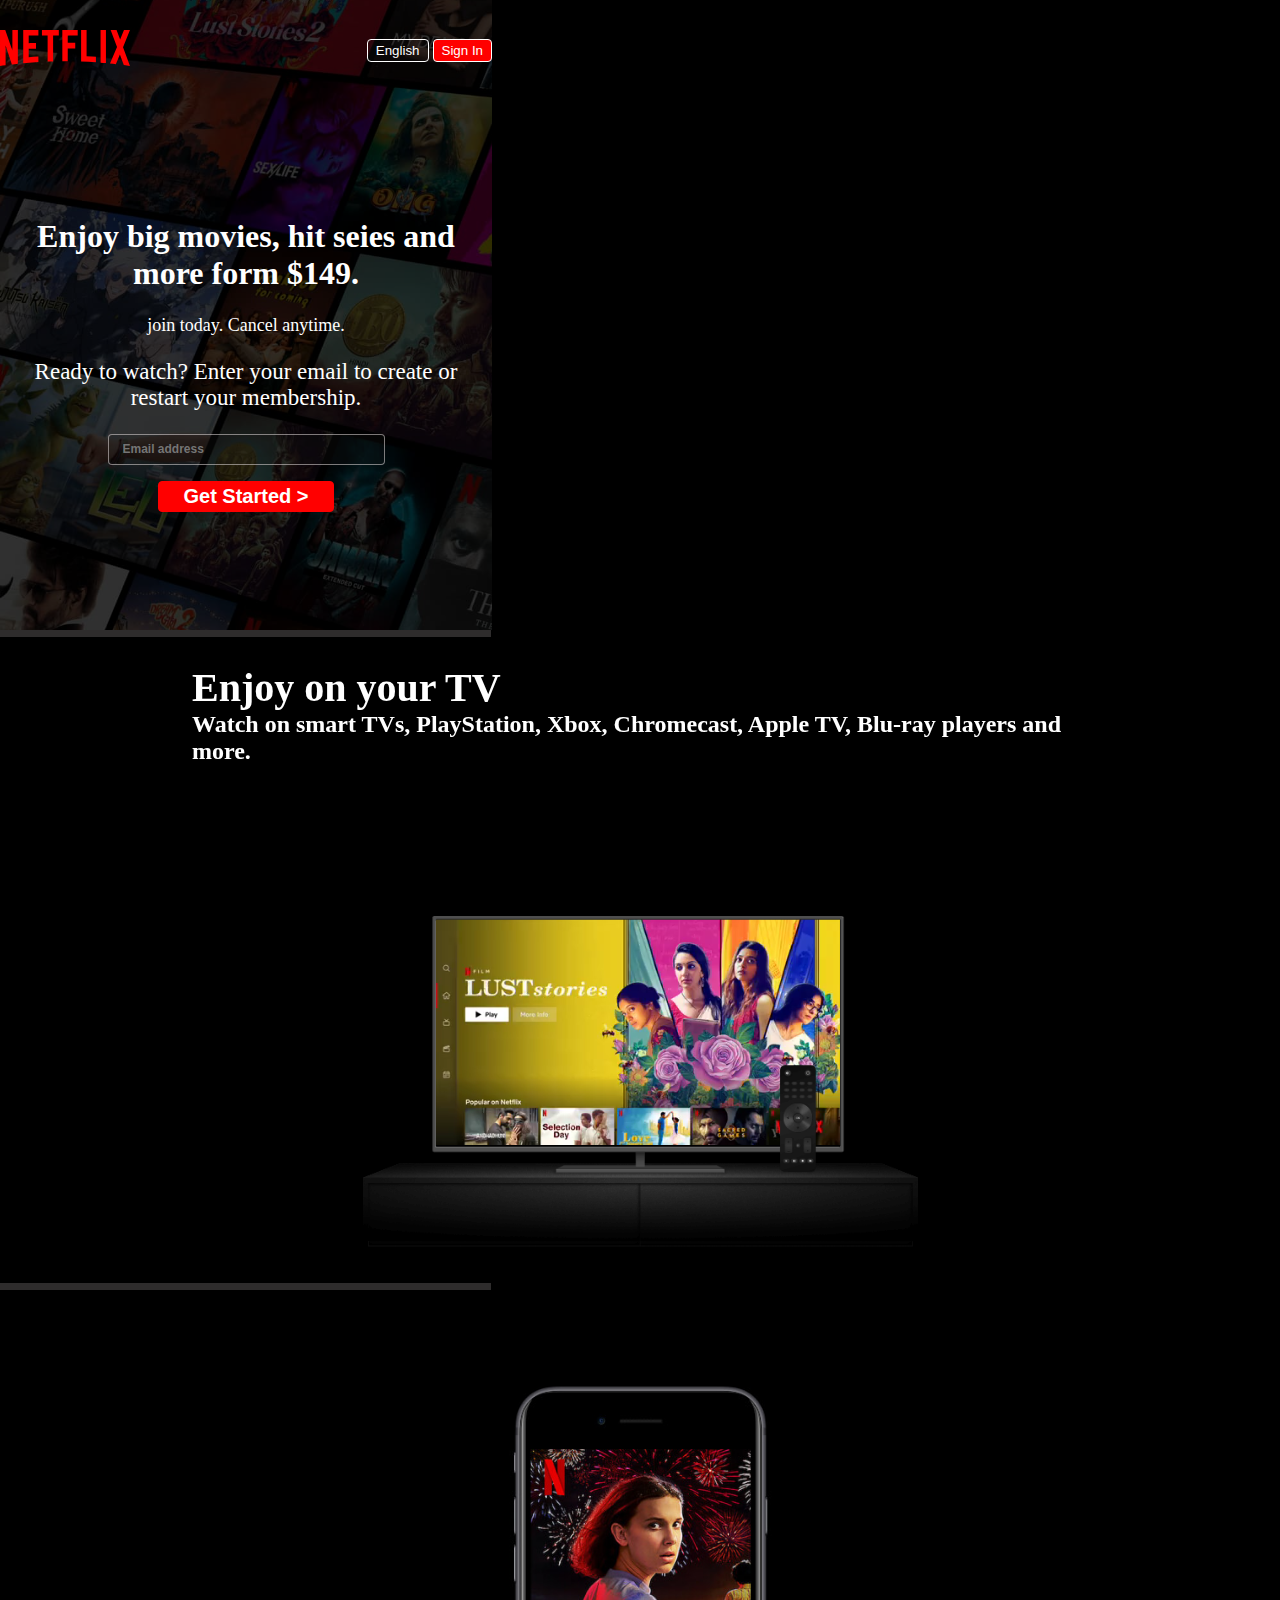
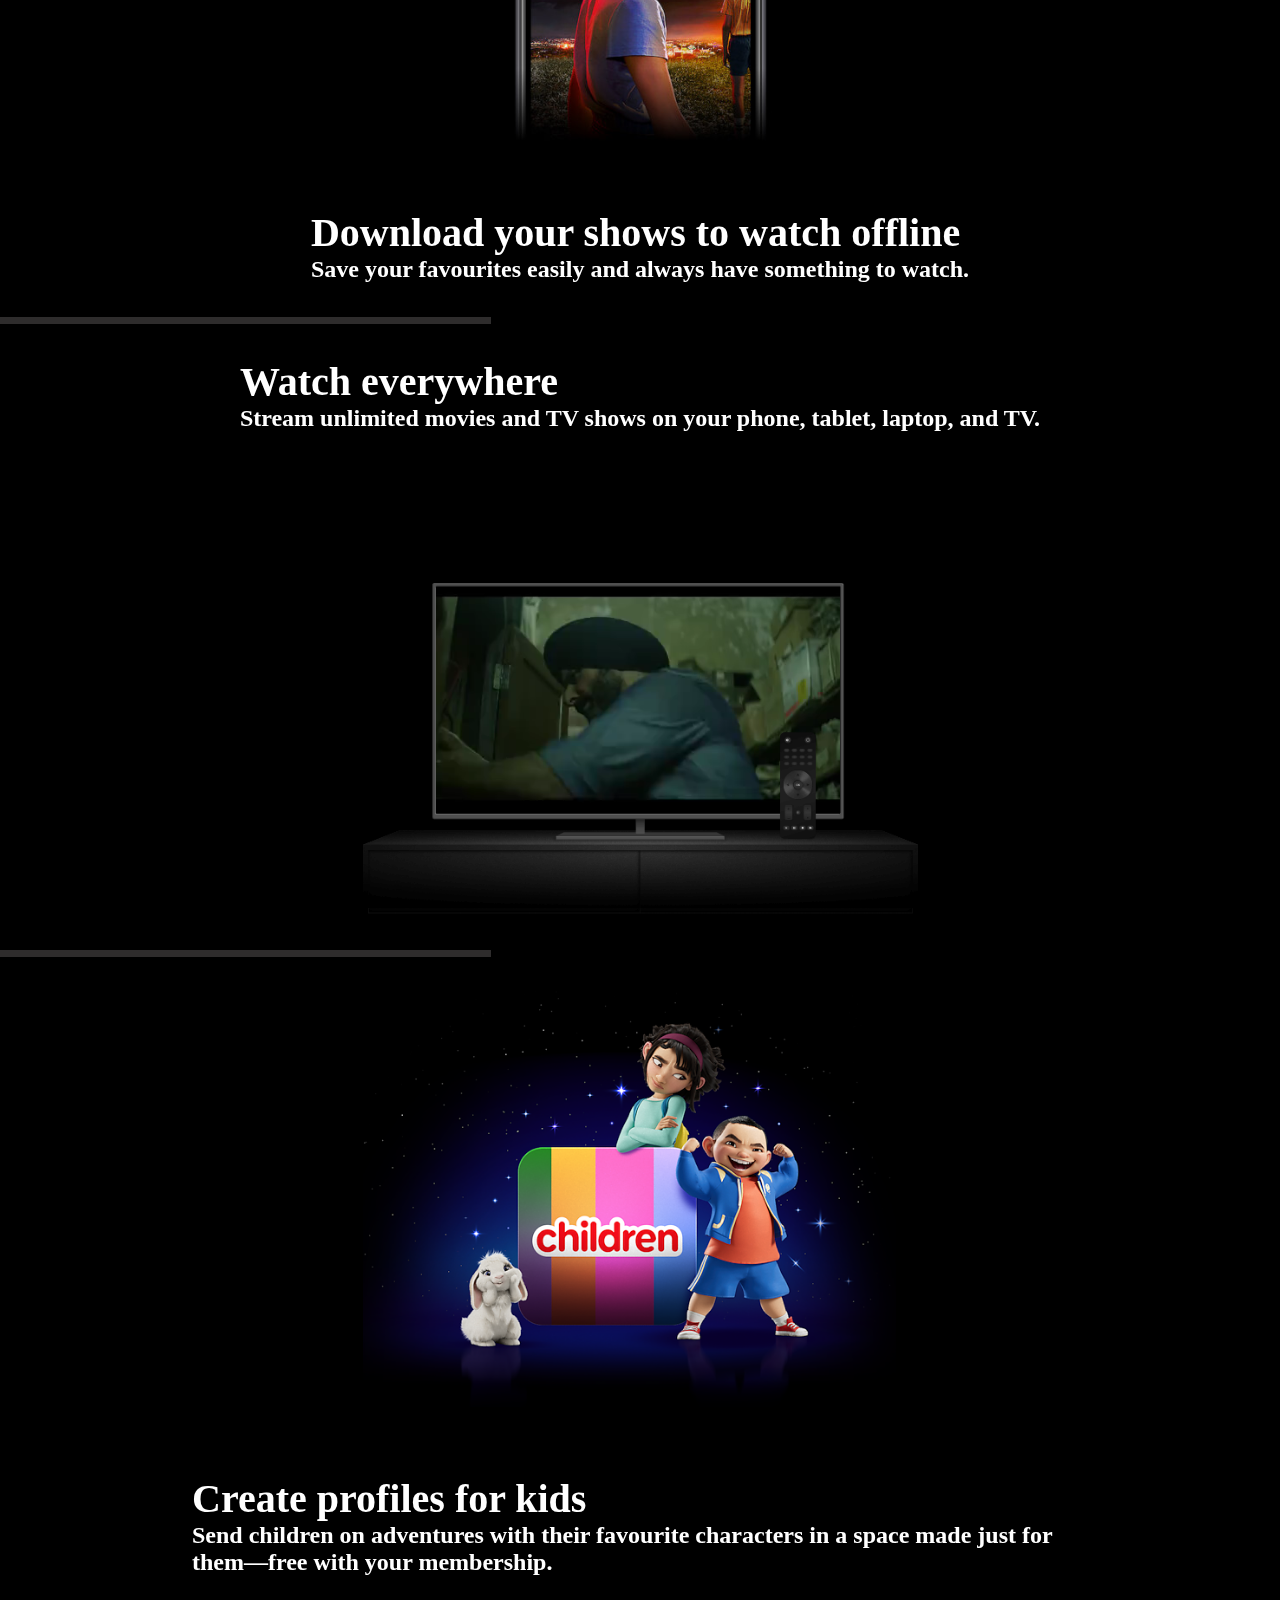
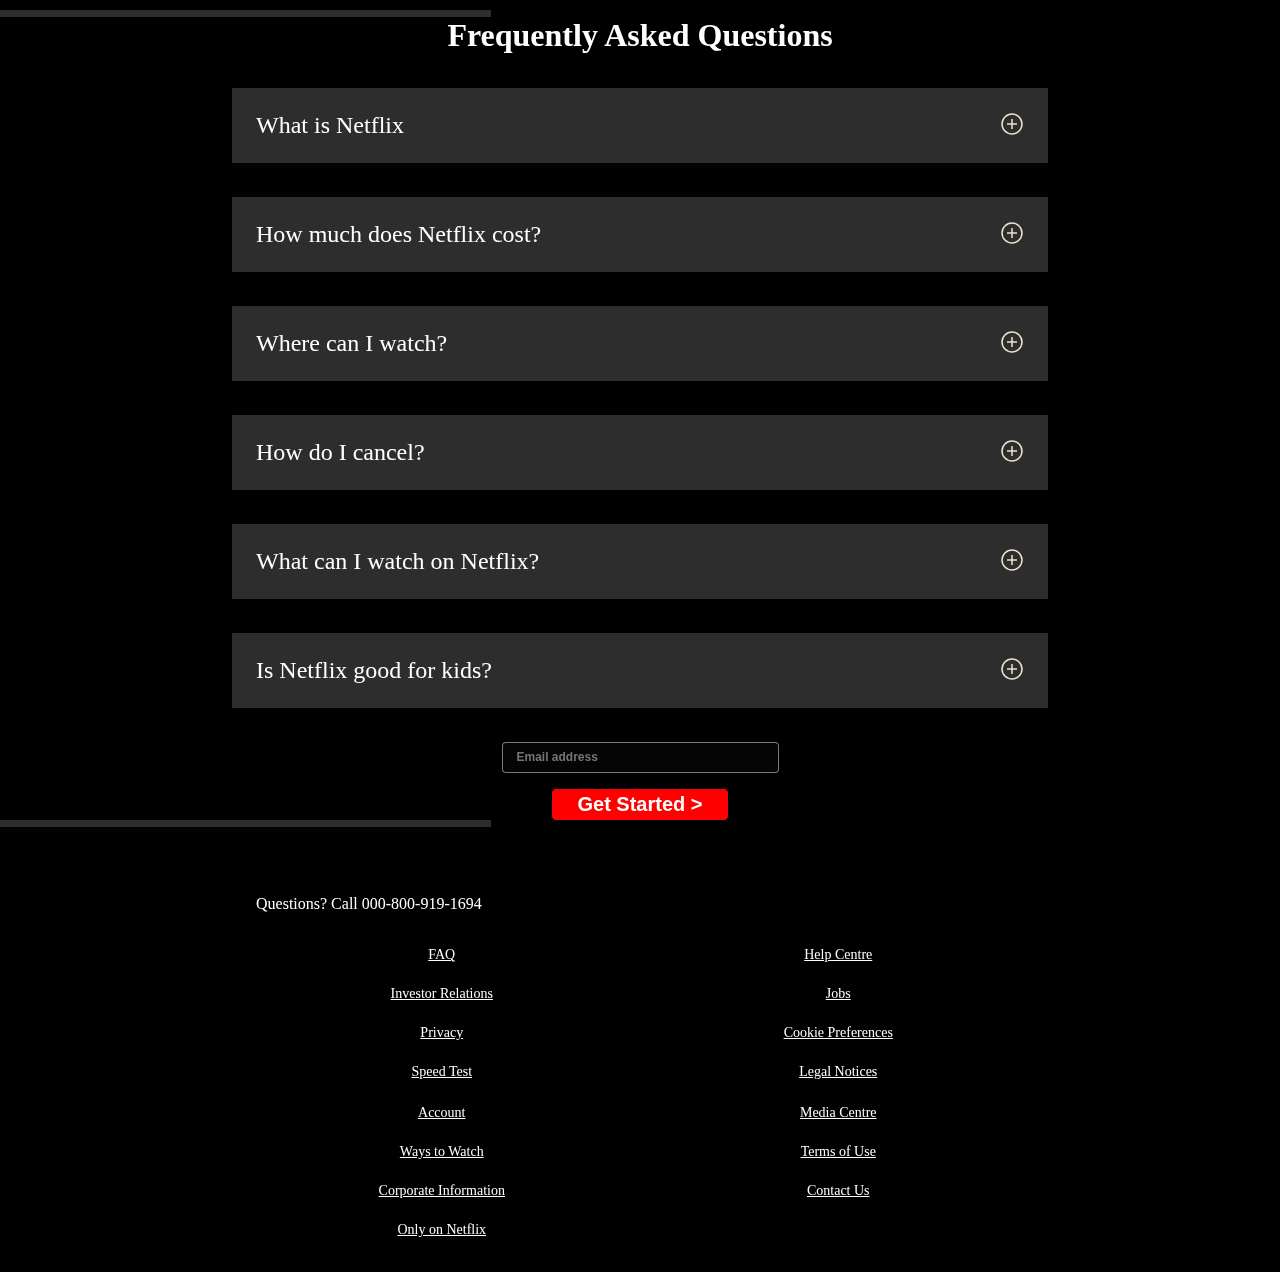
<file: index.html>
<!DOCTYPE html>
<html lang="en">
  <head>
    <meta charset="UTF-8" />
    <meta name="viewport" content="width=device-width, initial-scale=1.0" />
    <!-- google fonts  -->
    <link rel="preconnect" href="https://fonts.googleapis.com" />
    <link rel="preconnect" href="https://fonts.gstatic.com" crossorigin />
    <link
      href="https://fonts.googleapis.com/css2?family=Chivo+Mono:ital,wght@0,100;1,100&family=Martel+Sans:wght@600&family=Ubuntu+Mono&display=swap"
      rel="stylesheet"
    />
    <!-- google fonts 2 -->
    <link rel="preconnect" href="https://fonts.googleapis.com" />
    <link rel="preconnect" href="https://fonts.gstatic.com" crossorigin />
    <link
      href="https://fonts.googleapis.com/css2?family=Chivo+Mono:ital,wght@0,100;1,100&family=Kalnia:wght@700&family=Martel+Sans:wght@600&family=Ubuntu+Mono&display=swap"
      rel="stylesheet"
    />
    <!-- my style -->
    <link rel="stylesheet" href="assets/style/style.css" />
    <link rel="stylesheet" href="assets/style/media.css">
    <!-- FAVICON ICO -->
    <link rel="shortcut icon" href="favicon.ico" type="image/x-icon" />
    <title>Netflix India - Watch TV Shows Online, Watch Movies Online</title>
  </head>
  <body>
    <div class="main">
      <nav>
        <span><img width="53" src="assets/img/logo.svg" alt="img" /></span>
        <div>
          <button class="btn">English</button>
          <button class="btn btn-red-sm">Sign In</button>
        </div>
      </nav>
      <div class="box"></div>
      <div class="hero">
        <!-- <span>Unlimited movies, TV shows and more </span> -->
        <span>Enjoy big movies, hit seies and more form $149.</span>
        <!-- <span>Watch anywhere. Cancel anytime.</span> -->
        <span>join today. Cancel anytime.</span>
        <span
          >Ready to watch? Enter your email to create or restart your
          membership.</span
        >
        <div class="hero-buttons">
          <input type="text" placeholder="Email address" />
          <button class="btn btn-red">Get Started &gt;</button>
        </div>
      </div>
      <div class="separation"></div>
    </div>
    <section class="first">
      <div>
        <span>Enjoy on your TV</span>
        <span
          >Watch on smart TVs, PlayStation, Xbox, Chromecast, Apple TV, Blu-ray
          players and more.</span
        >
      </div>
      <div class="secImg">
        <img src="assets/img/tv.png" alt="img" />
        <video src="assets/video/video-tv-in-0819.m4v" autoplay muted></video>
        <!-- <video
          src="https://assets.nflxext.com/ffe/siteui/acquisition/ourStory/fuji/desktop/video-tv-in-0819.m4v"
          autoplay
          muted
        ></video> -->
      </div>
    </section>
    <div class="separation"></div>

    <section class="first secand">
      <div class="secImg">
        <img src="assets/img/mobile-0819.jpg" alt="img" />
      </div>
      <div>
        <span>Download your shows to watch offline</span>
        <span
          >Save your favourites easily and always have something to watch.</span
        >
      </div>
    </section>
    <div class="separation"></div>
    <section class="first third">
      <div>
        <span>Watch everywhere</span>
        <span
          >Stream unlimited movies and TV shows on your phone, tablet, laptop,
          and TV.</span
        >
      </div>
      <div class="secImg">
        <img src="assets/img/tv.png" alt="img" />
        <video src="assets/video/video1.m4v" autoplay muted></video>
        <!-- <video
          src="https://assets.nflxext.com/ffe/siteui/acquisition/ourStory/fuji/desktop/video-tv-in-0819.m4v"
          autoplay
          muted
        ></video> -->
      </div>
    </section>
    <div class="separation"></div>
    <section class="first fourth">
      <div class="secImg">
        <img src="assets/img/AAAABVr8nYuAg0xDpXDv0VI9HUoH7r2aGp4TKRCsKNQrMwxzTtr-NlwOHeS8bCI2oeZddmu3nMYr3j9MjYhHyjBASb1FaOGYZNYvPBCL.png" alt="img" />
      </div>
      <div>
        <span>Create profiles for kids</span>
        <span
          >Send children on adventures with their favourite characters in a
          space made just for them—free with your membership.</span
        >
      </div>
    </section>
    <div class="separation"></div>
    <section class="faq">
      <h2>Frequently Asked Questions</h2>
      <div class="faq-box">
        <span>What is Netflix</span>
        <svg width="24" height="24" viewBox="0 0 24 24" fill="none" xmlns="http://www.w3.org/2000/svg">
          <path d="M12 7V17M17 12H7" stroke="#141B34" stroke-width="1.5" stroke-linejoin="round"/>
          <path d="M22 12C22 6.47715 17.5228 2 12 2C6.47715 2 2 6.47715 2 12C2 17.5228 6.47715 22 12 22C17.5228 22 22 17.5228 22 12Z" stroke="#141B34" stroke-width="1.5" stroke-linejoin="round"/>
          </svg>
          
      </div>
      <div class="faq-box">
        <span>How much does Netflix cost?</span>
        <svg width="24" height="24" viewBox="0 0 24 24" fill="none" xmlns="http://www.w3.org/2000/svg">
          <path d="M12 7V17M17 12H7" stroke="#141B34" stroke-width="1.5" stroke-linejoin="round"/>
          <path d="M22 12C22 6.47715 17.5228 2 12 2C6.47715 2 2 6.47715 2 12C2 17.5228 6.47715 22 12 22C17.5228 22 22 17.5228 22 12Z" stroke="#141B34" stroke-width="1.5" stroke-linejoin="round"/>
          </svg>
          
      </div>
      <div class="faq-box">
        <span>Where can I watch?</span>
        <svg width="24" height="24" viewBox="0 0 24 24" fill="none" xmlns="http://www.w3.org/2000/svg">
          <path d="M12 7V17M17 12H7" stroke="#141B34" stroke-width="1.5" stroke-linejoin="round"/>
          <path d="M22 12C22 6.47715 17.5228 2 12 2C6.47715 2 2 6.47715 2 12C2 17.5228 6.47715 22 12 22C17.5228 22 22 17.5228 22 12Z" stroke="#141B34" stroke-width="1.5" stroke-linejoin="round"/>
          </svg>
          
      </div>
      <div class="faq-box">
        <span>How do I cancel?</span>
        <svg width="24" height="24" viewBox="0 0 24 24" fill="none" xmlns="http://www.w3.org/2000/svg">
          <path d="M12 7V17M17 12H7" stroke="#141B34" stroke-width="1.5" stroke-linejoin="round"/>
          <path d="M22 12C22 6.47715 17.5228 2 12 2C6.47715 2 2 6.47715 2 12C2 17.5228 6.47715 22 12 22C17.5228 22 22 17.5228 22 12Z" stroke="#141B34" stroke-width="1.5" stroke-linejoin="round"/>
          </svg>
          
      </div>
      <div class="faq-box">
        <span>What can I watch on Netflix?</span>
        <svg width="24" height="24" viewBox="0 0 24 24" fill="none" xmlns="http://www.w3.org/2000/svg">
          <path d="M12 7V17M17 12H7" stroke="#141B34" stroke-width="1.5" stroke-linejoin="round"/>
          <path d="M22 12C22 6.47715 17.5228 2 12 2C6.47715 2 2 6.47715 2 12C2 17.5228 6.47715 22 12 22C17.5228 22 22 17.5228 22 12Z" stroke="#141B34" stroke-width="1.5" stroke-linejoin="round"/>
          </svg>
          
      </div>
      <div class="faq-box">
        <span>Is Netflix good for kids?</span>
        <svg width="24" height="24" viewBox="0 0 24 24" fill="none" xmlns="http://www.w3.org/2000/svg">
          <path d="M12 7V17M17 12H7" stroke="#141B34" stroke-width="1.5" stroke-linejoin="round"/>
          <path d="M22 12C22 6.47715 17.5228 2 12 2C6.47715 2 2 6.47715 2 12C2 17.5228 6.47715 22 12 22C17.5228 22 22 17.5228 22 12Z" stroke="#141B34" stroke-width="1.5" stroke-linejoin="round"/>
          </svg>
          
      </div>
      <div class="hero-buttons">
        <input type="text" placeholder="Email address" />
        <button class="btn btn-red">Get Started &gt;</button>
      </div>
      
    </section>
    <div class="separation"></div>
    <footer>
      <div class="question">Questions? Call 000-800-919-1694</div>
      <div class="footer">
      <div class="footer-item">
        <a href="faq">FAQ</a>
        <a href="faq">Investor Relations</a>
        <a href="faq">Privacy</a>
        <a href="faq">Speed Test</a>
      </div>
      <div class="footer-item">
        <a href="faq">Help Centre</a>
        <a href="faq">Jobs</a>
        <a href="faq">Cookie Preferences</a>
        <a href="faq">Legal Notices</a>
      </div>
      <div class="footer-item">
        <a href="faq">Account</a>
        <a href="faq">Ways to Watch</a>
        <a href="faq">Corporate Information</a>
        <a href="faq">Only on Netflix</a>
      </div>
      <div class="footer-item">
        <a href="faq">Media Centre</a>
        <a href="faq">Terms of Use</a>
        <a href="faq">Contact Us</a>
      </div>
    </div>
    </footer>
    
  </body>
</html>
</file>
<file: assets/style/style.css>
@import url("https://fonts.googleapis.com/css2?family=Chivo+Mono:ital,wght@0,100;1,100&family=Kalnia:wght@700&family=Martel+Sans:wght@600&family=Poppins:ital,wght@0,400;1,600&family=Ubuntu+Mono&display=swap");

* {
  margin: 0;
  padding: 0;
  /* font-family: "Poppins", sans-serif; */
}
body {
  background-color: black;
}
.main {
  background-image: url("../img/Netflix\ post.jpg");
  background-position: center center;
  background-size: max(1000px, 100vw);
  height: 70vh;
  position: relative;
}
.main .box {
  height: 70vh;
  width: 100%;
  opacity: 0.75;
  position: absolute;
  top: 0;
  background-color: black;
}
nav {
  max-width: 60vw;
  margin: auto;
  display: flex;
  justify-content: space-between;
  align-items: center;
  height: 100px;
}
nav img {
  color: red;
  width: 130px;
  position: relative;
  z-index: 10;
}
nav button {
  position: relative;
  z-index: 10;
}
.hero {
  /* font-family: "Martel Sans", sans-serif; */
  height: calc(100% - 100px);
  display: flex;
  align-items: center;
  justify-content: center;
  flex-direction: column;
  color: white;
  position: relative;
  gap: 23px;
  padding: 0 30px;
}
.hero > :first-child {
  font-family: "poppins" sans-serif;
  /* font-family: "Martel Sans", sans-serif; */
  /* font-family: 'Poppins', sans-serif; */
  font-weight: bold;
  font-size: 48px;
  text-align: center;
}
.hero > :nth-child(2) {
  font-weight: 400;
  font-size: 24px;
  text-align: center;
}
.hero > :nth-child(3) {
  font-weight: 400;
  font-size: 23px;
  text-align: center;
}
.separation {
  height: 7px;
  background-color: rgb(46, 44, 44);
  position: relative;
  z-index: 20;
}
.btn {
  padding: 3px 8px;
  font-weight: 400;
  color: white;
  background-color: rgba(248, 243, 243, 0.021);
  border-radius: 4px;
  border: 1px solid white;
  cursor: pointer;
}
.btn-red {
  background-color: red;
  border: 1px solid red;
  color: white;
  font-weight: bold;
  padding: 3px 24px;
  font-size: 20px;
  border-radius: 4px;
}
.btn-red-sm {
  background-color: red;
  color: white;
}
.hero-buttons {
  display: flex;
  justify-content: center;
  align-items: center;
  gap: 16px;
}
.main input {
  padding: 7px 101px 8px 14px;
  font-size: 12px;
  font-weight: 900;
  border-radius: 4px;
  background: rgba(23, 23, 23, 0.2);
  color: white;
  border: 1px solid rgba(246, 238, 238, 0.5);
}
.btn-red-sm {
  background-color: red;
  color: white;
}
.first {
  display: flex;
  justify-content: center;
  max-width: 70vw;
  margin: auto;
  color: white;
  align-items: center;
}
.secImg {
  position: relative;
}
.secImg img {
  width: 555px;
  position: relative;
}
.secImg video {
  position: absolute;
  top: 51px;
  right: 0;
  z-index: -1;
  overflow: hidden;
  width: 100%;
  height: 100%;
  max-width: 73%;
  max-height: 54%;
  position: absolute;
  top: 21%;
  left: 13%;
}
section.first > div {
  display: flex;
  flex-direction: column;
  padding: 34px 0;
}
section.first > div :first-child {
  font-size: 40px;
  font-weight: bolder;
}
section.first > div :nth-child(2) {
  font-size: 24px;
  font-weight: bolder;
}
.faq {
  background-color: black;
  color: white;
  font-size: 24px;
}
.faq-box:hover {
  background-color: #414141;
}
.faq-box svg {
  filter: invert(1);
}
.faq-box {
  transition: all 0.3s ease-out;
  font-size: 24px;
  display: flex;
  justify-content: space-between;
  background-color: #2d2d2d;
  padding: 24px;
  max-width: 60vw;
  margin: 34px auto;
  cursor: pointer;
}
.faq h2 {
  text-align: center;
}
div input {
  padding: 7px 101px 8px 14px;
  font-size: 12px;
  font-weight: 900;
  border-radius: 4px;
  background: rgba(23, 23, 23, 0.2);
  color: white;
  border: 1px solid rgba(246, 238, 238, 0.5);
}
footer {
  color: white;
  max-width: 60vw;
  margin: auto;
  padding: 34px;
}
footer .question {
  padding: 34px 0;
}
.footer {
  display: grid;
  grid-template-columns: 1fr 1fr 1fr 1fr;
  color: white;
}
.footer a {
  color: white;
  font-size: 14px;
}
.footer-item {
  display: flex;
  flex-direction: column;
  gap: 23px;
  align-items: center;
}
@media screen and (max-width: 1300px) {
  .first {
    flex-wrap: wrap;
  }
  .secImg img {
    width: 305;
  }
  .secImg video {
    width: 305;
  }
}
@media screen and (max-width: 1300px) {
  .footer {
    display: grid;
    grid-template-columns: 1fr 1fr;
    color: white;
    gap: 25px;
  }
  .hero > :nth-child(1) {
    font-size: 32px;
  }
  .hero > :nth-child(2) {
    font-size: 18px;
  }
  nav {
    max-width: 90vw;
  }
  .hero-buttons {
    display: flex;
    flex-direction: column;
    justify-content: center;
    align-items: center;
    gap: 16px;
  }
  .faq h2 {
    text-align: center;
    font-size: 32px;
  }
  .main {
    width: 492px;
  }
  .separation {
    width: 491px;
  }
}
</file>
<file: assets/style/media.css>
/* @media screen and (max-width: 1300px) {
   .first {
    flex-wrap: wrap;
   }
   .secImg img {
    width: 305;
   }
   .secImg video {
    width: 305;
   }
}
@media screen and (max-width: 1300px) {
   .footer{
    display: grid;
    grid-template-columns: 1fr 1fr;
    color: white;
   }
 } */
</file>
